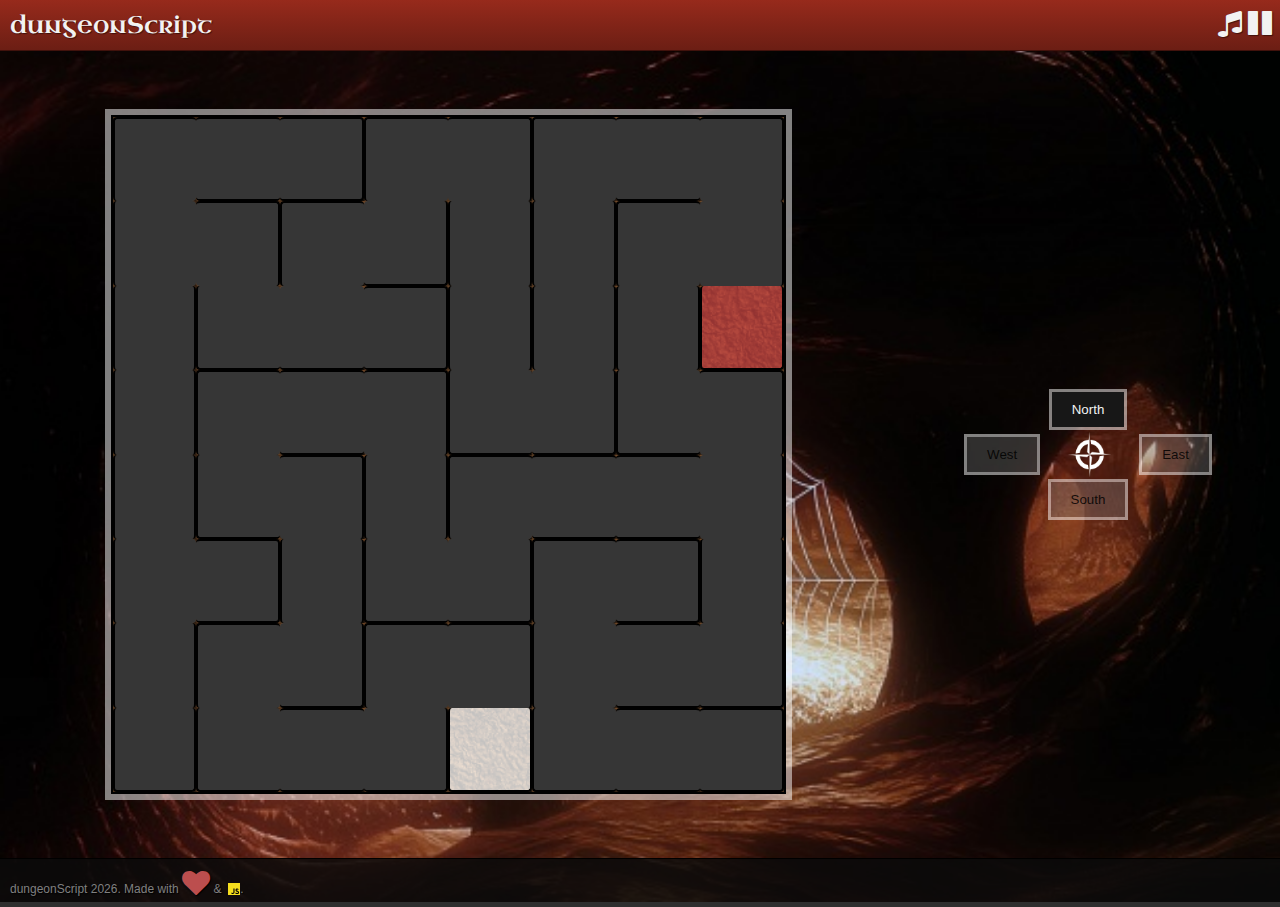
<file: dungeonScript/index.html>
<!DOCTYPE html>
<html lang="en">
<head>
    <meta charset="UTF-8">
    <title>Dungeon Script</title>
    <link rel="stylesheet" href="css\music-controller.css" media="screen" title="no title">
    <link rel="stylesheet" href="css\style.css" media="screen" title="no title">
</head>
<body>
    <header>
        <h1>dungeonScript</h1>
        <div id="controls">
            <i class="fa fa-music" aria-hidden="true"></i>
            <span id="label"></span>
            <span id="audioToggle" class="">
                <i class="fa fa-pause" aria-hidden="true"></i>
                <i class="fa fa-play" aria-hidden="true"></i>
            </span>
        </div>
        <audio autoplay loop>
            Your browser does not support the <code>audio</code> element.
            <source src="music/Dark-Scary-Horror-Music.mp3" type="audio/mp3">
        </audio>
    </header>
    <main>
      <section id="table">
      </section>
        <section id="nav">
            <nav>
                <span><button id="n" type="button">north</button></span>
                <span><button id="w" type="button">west</button><img src="img/compass.png" alt="compass" /><button id="e" type="button">east</button></span>
                <span><button id="s" type="button">south</button></span>
            </nav>
        </section>
    </main>
    <footer>
        <p>dungeonScript <span></span>. Made with <i class="fa fa-heart" aria-hidden="true"></i> &amp; &nbsp;<img src="img/js_logo.svg" alt="JavaScript">.</p>
        <script>
          var theDate = new Date();
          var theYear = document.querySelector('footer span');
          theYear.innerHTML = theDate.getFullYear();
          console.log(theDate.getFullYear());

          var navBtns = document.querySelectorAll('#nav button');
          for(var a = 0; a < navBtns.length; a++){
            // navBtns[a].style.color = 'magenta';
          }

          var musicBtns = document.getElementsByClassName('fa');
          for(var b = 0; b < musicBtns.length; b++){
            musicBtns[b].style.fontSize = '28px';
          }

          // var sections = document.getElementsByTagName('section')[1];
          // sections.style.marginTop = '10px';
          // sections.style.borderTop = '1px solid white';
          // console.log(sections);
          // console.log(navBtns);
        </script>
        <script type="text/javascript" src="js\music-controller.js"></script>
        <script type="text/javascript" src="js\script.js"></script>
    </footer>
</body>
</html>
</file>
